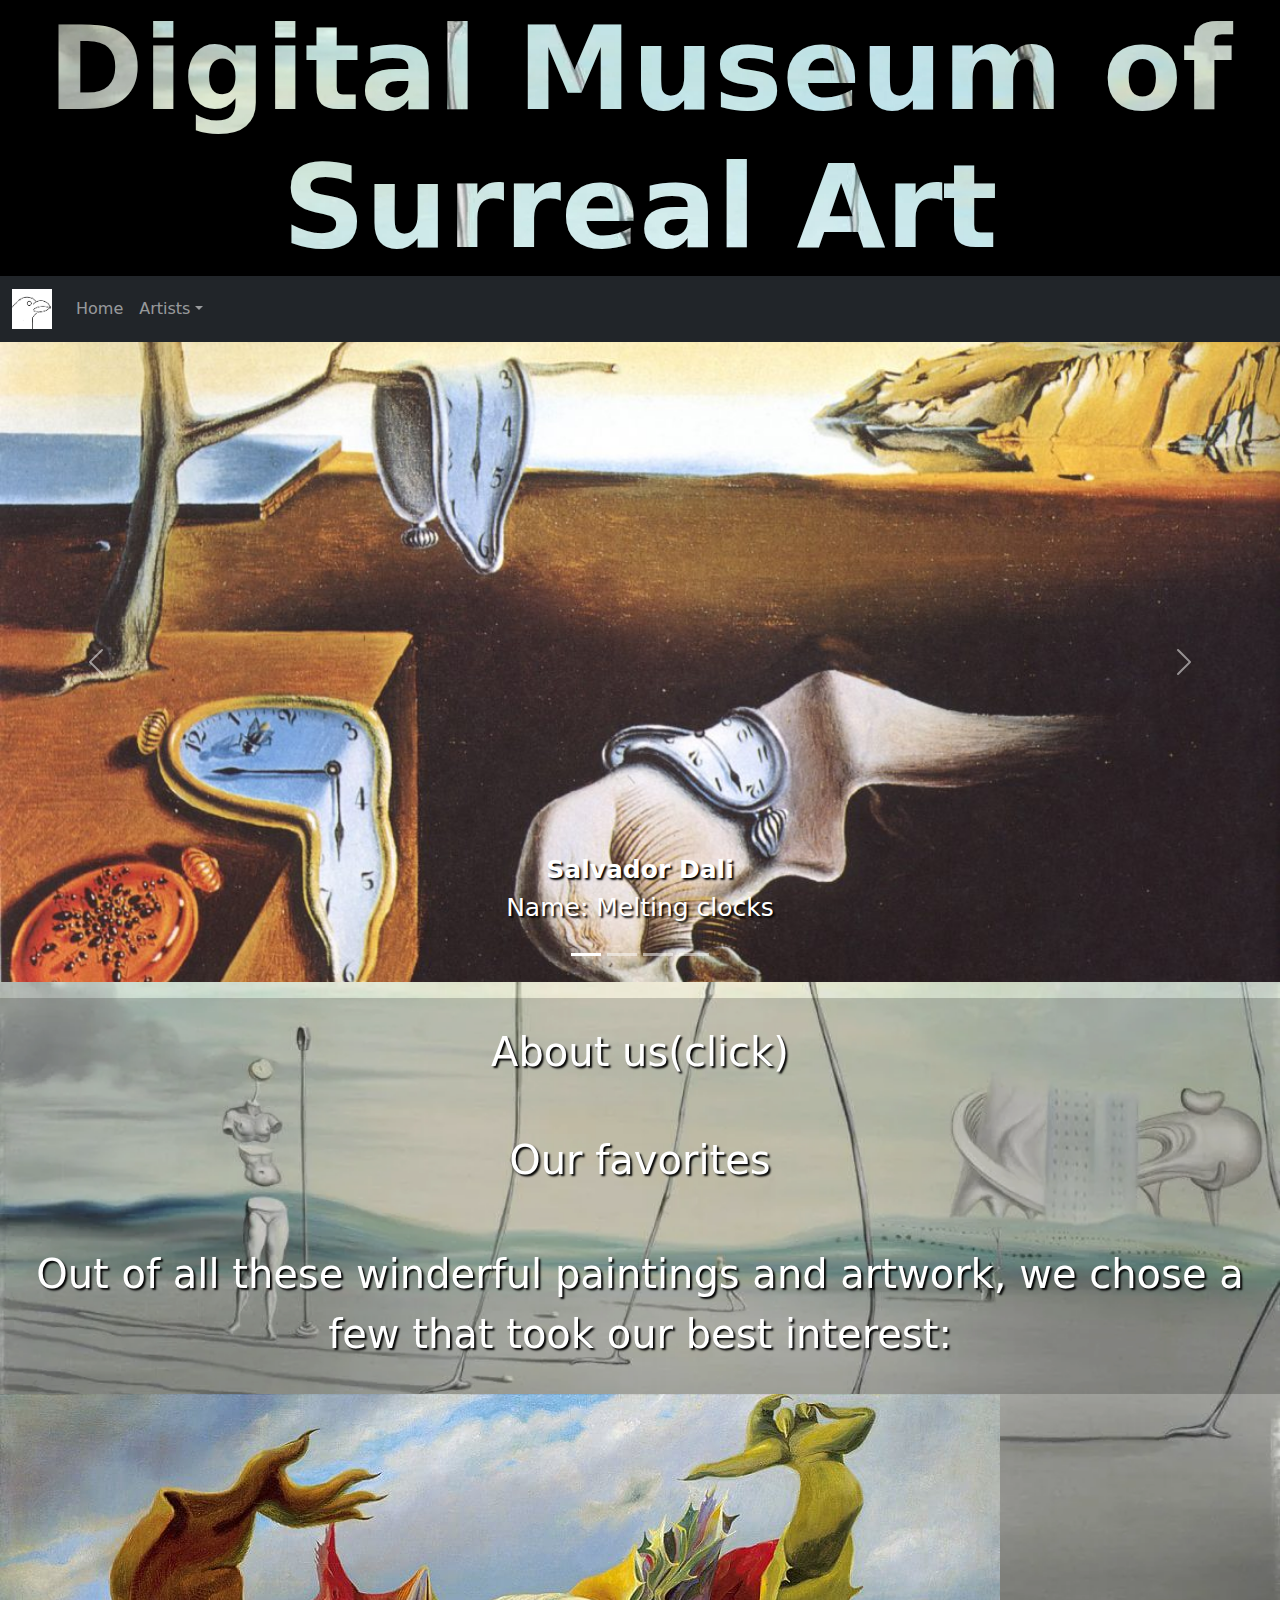
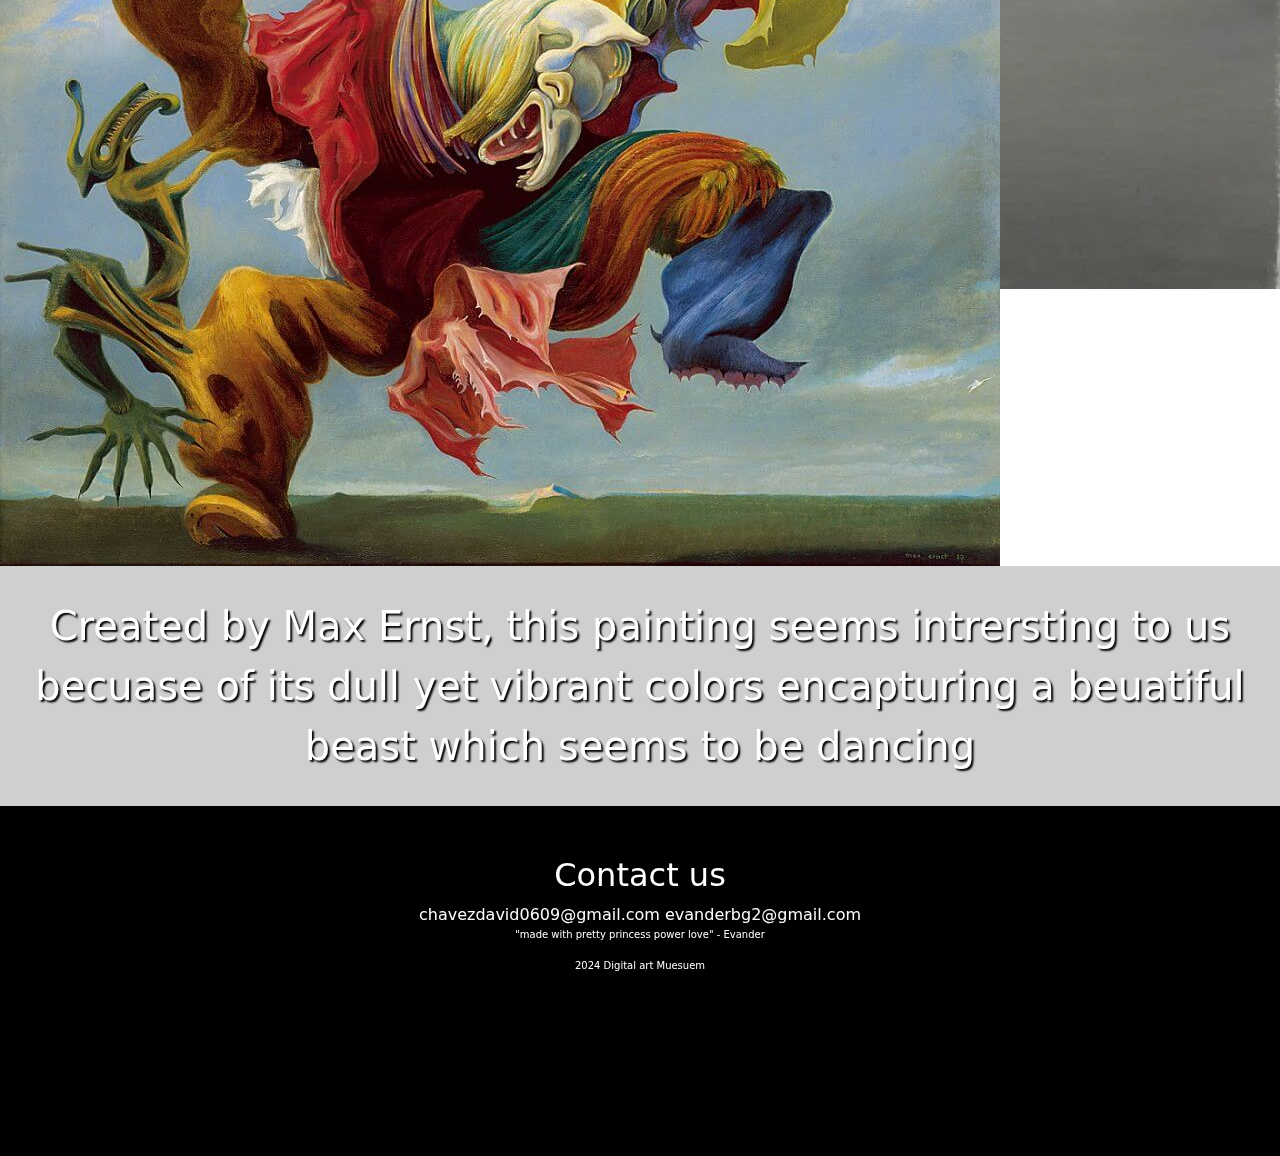
<file: index.html>
<!DOCTYPE html> 
<html> 
  
  
  <head> 
    <meta name="viewport" content="width=device-width, initial-scale=1">
	<link href="https://cdn.jsdelivr.net/npm/bootstrap@5.2.3/dist/css/bootstrap.min.css" rel="stylesheet">
	<script src="https://cdn.jsdelivr.net/npm/bootstrap@5.2.3/dist/js/bootstrap.bundle.min.js"></script>
    <link rel="stylesheet" href="style.css">
	<script src="https://ajax.googleapis.com/ajax/libs/jquery/3.7.1/jquery.min.js"></script>
	<script src="homepage.js"></script>
	<title>Home</title>
	
</head>
  
<body>

<div id="anything">
  <div class="bg"></div>
  <h1>
	<div class="intro-image-container">
	  <div class="introzoom">Digital Museum of Surreal Art</div>
	</div>
  </h1>
	<nav class="navbar navbar-expand-sm bg-dark navbar-dark">
  <div class="container-fluid">
    <a class="navbar-brand">
	  <img src="ravenlogo.jpg" alt="logo" class="logo">
	</a>
    <button class="navbar-toggler" type="button" data-bs-toggle="collapse" data-bs-target="#collapsibleNavbar">
      <span class="navbar-toggler-icon"></span>
    </button>
    <div class="collapse navbar-collapse" id="collapsibleNavbar">
      <ul class="navbar-nav">
        <li class="nav-item">
          <a class="nav-link" href="index.html">Home</a>
        </li>
        <li class="nav-item dropdown">
          <a class="nav-link dropdown-toggle" href="artists-page.html" role="button" data-bs-toggle="dropdown">Artists</a>
            <ul class="dropdown-menu">
              <li><a class="dropdown-item" href="Rene-Magritte.html">Rene Magritte</a></li>
              <li><a class="dropdown-item" href="Salvador-Dali.html">Salvador Dali</a></li>
              <li><a class="dropdown-item" href="Max-Ernst.html">Max Ernst</a></li>
		 	  <li><a class="dropdown-item" href="Michael-Malo.html">Micheal V. Malo</a></li>
			  
            </ul>
          </li>
        </ul>
      </div>
    </div>
  </nav>
<!-- Carousel -->
<div id="demo" class="carousel slide" data-bs-ride="carousel">

  <!-- Indicators/dots -->
  <div class="carousel-indicators">
    <button type="button" data-bs-target="#demo" data-bs-slide-to="0" class="active"></button>
    <button type="button" data-bs-target="#demo" data-bs-slide-to="1"></button>
    <button type="button" data-bs-target="#demo" data-bs-slide-to="2"></button>
	<button type="button" data-bs-target="#demo" data-bs-slide-to="3"></button>
	
  </div>
  
  <!-- The slideshow/carousel -->
  <div class="carousel-inner">
    <div class="carousel-item active">
      <img src="sadclocksjpg.jpg" alt="sad clocks" class="d-block">
      <div class="carousel-caption">
        <a href="Salvador-Dali.html"><b>Salvador Dali</b></a>
        <p>Name: Melting clocks</p>
      </div>
    </div>
    <div class="carousel-item">
      <img src="floatdudesjpg.jpg" alt="floating dudes" class="d-block">
      <div class="carousel-caption">
        <a href="Rene-Magritte.html"><b>Rene Magritte</b></a>
        <p>Name: Golconda</p>
      </div> 
    </div>
    <div class="carousel-item">
      <img src="colormonsterjpg.jpg" alt="color monster" class="d-block">
      <div class="carousel-caption">
        <a href="Max-Ernst.html"><b>Max ernst</b></a>
        <p>Name: The Angel of Hearth or the triumph of surrealism</p>
      </div>  
    </div>
	<div class="carousel-item ">
      <img src="windowmountain.webp" alt="window on mountian" class="d-block">
      <div class="carousel-caption">
        <a href="Michael-Malo.html"><b>Micheal Vincent Malo</b></a>
        <p>Name: The Irregularites of Discernment </p>
      </div>
    </div>
  </div>
  
  <!-- Left and right controls/icons -->
  <button class="carousel-control-prev" type="button" data-bs-target="#demo" data-bs-slide="prev">
    <span class="carousel-control-prev-icon"></span>
  </button>
  <button class="carousel-control-next" type="button" data-bs-target="#demo" data-bs-slide="next">
    <span class="carousel-control-next-icon"></span>
  </button>
</div>

<div class="container-fluid mt-3">
  <p></p>
  <p></p>
</div>

<div class="homepage-container">
  <h2 class="homepagetext about">About us(click)</h2>
  <p class="homepagetext abouttext hidden1 ">The Digital Mueseum of Surreal Art, is a webpage dedicated towards the display of promintent surreal artists. On the artists tab are our four featured artists. Clicking on a artist will take you their page and unique gallery where information about them and their art is available. Note: all of the art is credited to the artists and the artists only.</p>
  
  <h2 class="homepagetext">Our favorites</h2>
  <p class="homepagetext">Out of all these winderful paintings and artwork, we chose a few that took our best interest:</p>
</div>
<div class="img-text-container">
 
    <img src="colormonsterjpg.jpg" alt="color monster">

    <p class="homepagetext">Created by Max Ernst, this painting seems intrersting to us becuase of its dull yet vibrant colors encapturing a beuatiful beast which seems to be dancing</p>

</div>
</div>

<footer>
  <h2>Contact us</h2>
  <a href="https://mail.google.com/mail/u/0/#inbox?compose=GTvVlcSKhpqNCSSLwsrvBHDXjbRLDfpWZQdjDfkBhvnkHxrXlHKkmltGqFQJzgJBXFPLLGgnCTbrQ">chavezdavid0609@gmail.com</a>
  <a href="https://mail.google.com/mail/u/0/#inbox?compose=GTvVlcSKhpqNCSSLwsrvBHDXjbRLDfpWZQdjDfkBhvnkHxrXlHKkmltGqFQJzgJBXFPLLGgnCTbrQ">evanderbg2@gmail.com</a>
  <p>"made with pretty princess power love" - Evander</p>
  <p>2024 Digital art Muesuem</p>
</footer>

</body>
   
</html>
</file>
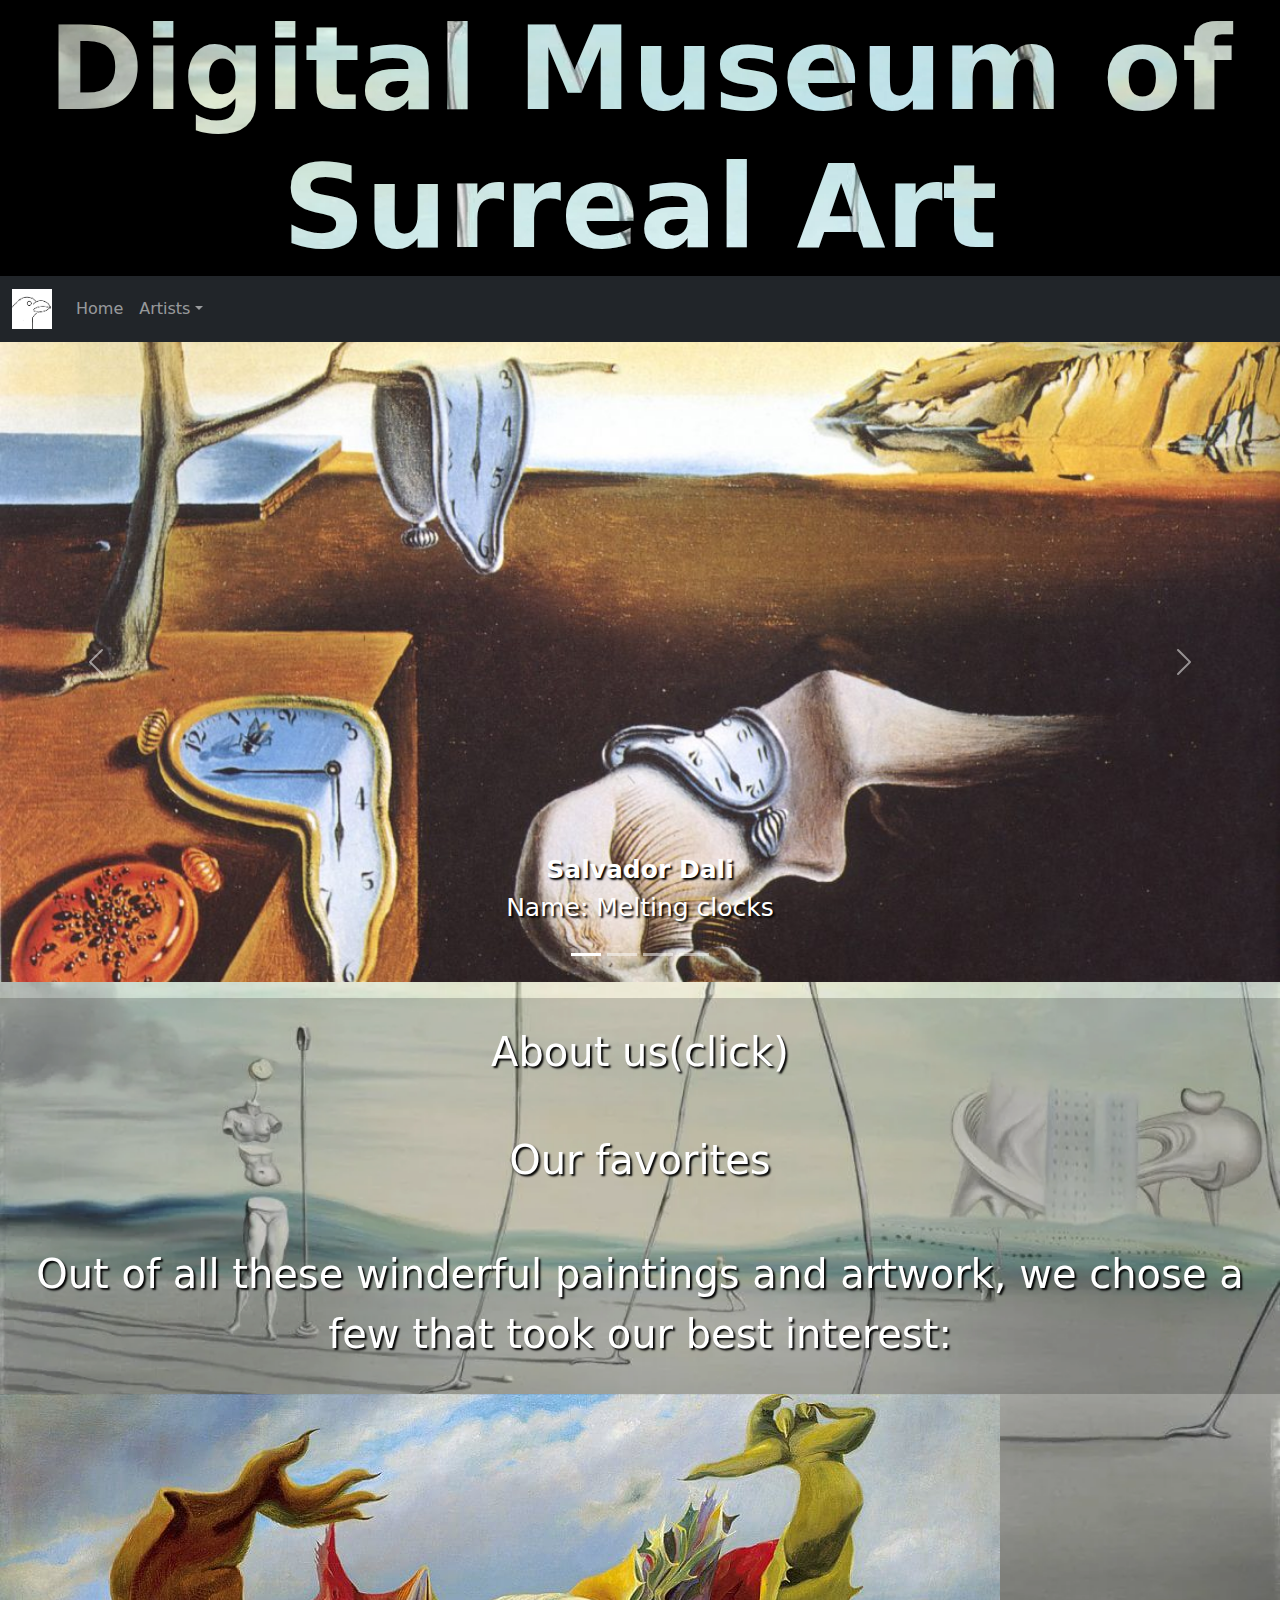
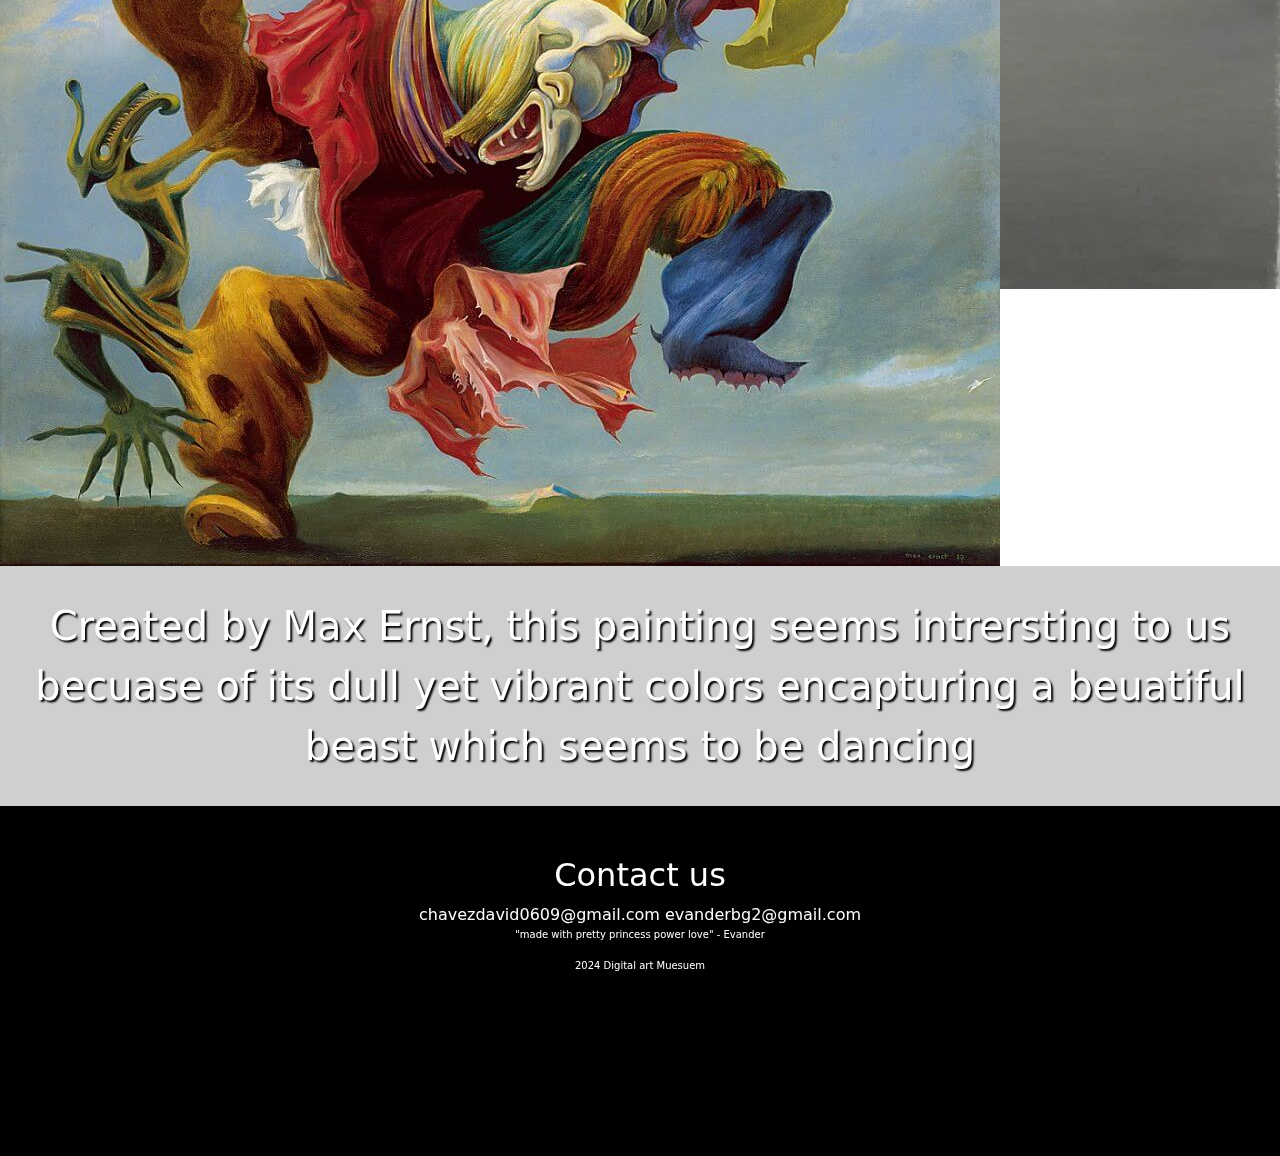
<file: homepage.html>
<!DOCTYPE html> 
<html> 
  
  
  <head> 
    <meta name="viewport" content="width=device-width, initial-scale=1">
	<link href="https://cdn.jsdelivr.net/npm/bootstrap@5.2.3/dist/css/bootstrap.min.css" rel="stylesheet">
	<script src="https://cdn.jsdelivr.net/npm/bootstrap@5.2.3/dist/js/bootstrap.bundle.min.js"></script>
    <link rel="stylesheet" href="style.css">
	<script src="https://ajax.googleapis.com/ajax/libs/jquery/3.7.1/jquery.min.js"></script>
	<script src="homepage.js"></script>
	<title>Home</title>
	
</head>
  
<body>

<div id="anything">
  <div class="bg"></div>
  <h1>
	<div class="intro-image-container">
	  <div class="introzoom">Digital Museum of Surreal Art</div>
	</div>
  </h1>
	<nav class="navbar navbar-expand-sm bg-dark navbar-dark">
  <div class="container-fluid">
    <a class="navbar-brand">
	  <img src="ravenlogo.jpg" alt="logo" class="logo">
	</a>
    <button class="navbar-toggler" type="button" data-bs-toggle="collapse" data-bs-target="#collapsibleNavbar">
      <span class="navbar-toggler-icon"></span>
    </button>
    <div class="collapse navbar-collapse" id="collapsibleNavbar">
      <ul class="navbar-nav">
        <li class="nav-item">
          <a class="nav-link" href="index.html">Home</a>
        </li>
        <li class="nav-item dropdown">
          <a class="nav-link dropdown-toggle" href="artists-page.html" role="button" data-bs-toggle="dropdown">Artists</a>
            <ul class="dropdown-menu">
              <li><a class="dropdown-item" href="Rene-Magritte.html">Rene Magritte</a></li>
              <li><a class="dropdown-item" href="Salvador-Dali.html">Salvador Dali</a></li>
              <li><a class="dropdown-item" href="Max-Ernst.html">Max Ernst</a></li>
		 	  <li><a class="dropdown-item" href="Michael-Malo.html">Micheal V. Malo</a></li>
			  
            </ul>
          </li>
        </ul>
      </div>
    </div>
  </nav>
<!-- Carousel -->
<div id="demo" class="carousel slide" data-bs-ride="carousel">

  <!-- Indicators/dots -->
  <div class="carousel-indicators">
    <button type="button" data-bs-target="#demo" data-bs-slide-to="0" class="active"></button>
    <button type="button" data-bs-target="#demo" data-bs-slide-to="1"></button>
    <button type="button" data-bs-target="#demo" data-bs-slide-to="2"></button>
	<button type="button" data-bs-target="#demo" data-bs-slide-to="3"></button>
	
  </div>
  
  <!-- The slideshow/carousel -->
  <div class="carousel-inner">
    <div class="carousel-item active">
      <img src="sadclocksjpg.jpg" alt="sad clocks" class="d-block">
      <div class="carousel-caption">
        <a href="Salvador-Dali.html"><b>Salvador Dali</b></a>
        <p>Name: Melting clocks</p>
      </div>
    </div>
    <div class="carousel-item">
      <img src="floatdudesjpg.jpg" alt="floating dudes" class="d-block">
      <div class="carousel-caption">
        <a href="Rene-Magritte.html"><b>Rene Magritte</b></a>
        <p>Name: Golconda</p>
      </div> 
    </div>
    <div class="carousel-item">
      <img src="colormonsterjpg.jpg" alt="color monster" class="d-block">
      <div class="carousel-caption">
        <a href="Max-Ernst.html"><b>Max ernst</b></a>
        <p>Name: The Angel of Hearth or the triumph of surrealism</p>
      </div>  
    </div>
	<div class="carousel-item ">
      <img src="windowmountain.webp" alt="window on mountian" class="d-block">
      <div class="carousel-caption">
        <a href="Michael-Malo.html"><b>Micheal Vincent Malo</b></a>
        <p>Name: The Irregularites of Discernment </p>
      </div>
    </div>
  </div>
  
  <!-- Left and right controls/icons -->
  <button class="carousel-control-prev" type="button" data-bs-target="#demo" data-bs-slide="prev">
    <span class="carousel-control-prev-icon"></span>
  </button>
  <button class="carousel-control-next" type="button" data-bs-target="#demo" data-bs-slide="next">
    <span class="carousel-control-next-icon"></span>
  </button>
</div>

<div class="container-fluid mt-3">
  <p></p>
  <p></p>
</div>

<div class="homepage-container">
  <h2 class="homepagetext about">About us(click)</h2>
  <p class="homepagetext abouttext hidden1 ">The Digital Mueseum of Surreal Art, is a webpage dedicated towards the display of promintent surreal artists. On the artists tab are our four featured artists. Clicking on a artist will take you their page and unique gallery where information about them and their art is available. Note: all of the art is credited to the artists and the artists only.</p>
  
  <h2 class="homepagetext">Our favorites</h2>
  <p class="homepagetext">Out of all these winderful paintings and artwork, we chose a few that took our best interest:</p>
</div>
<div class="img-text-container">
 
    <img src="colormonsterjpg.jpg" alt="color monster">

    <p class="homepagetext">Created by Max Ernst, this painting seems intrersting to us becuase of its dull yet vibrant colors encapturing a beuatiful beast which seems to be dancing</p>

</div>
</div>

<footer>
  <h2>Contact us</h2>
  <a href="https://mail.google.com/mail/u/0/#inbox?compose=GTvVlcSKhpqNCSSLwsrvBHDXjbRLDfpWZQdjDfkBhvnkHxrXlHKkmltGqFQJzgJBXFPLLGgnCTbrQ">chavezdavid0609@gmail.com</a>
  <a href="https://mail.google.com/mail/u/0/#inbox?compose=GTvVlcSKhpqNCSSLwsrvBHDXjbRLDfpWZQdjDfkBhvnkHxrXlHKkmltGqFQJzgJBXFPLLGgnCTbrQ">evanderbg2@gmail.com</a>
  <p>"made with pretty princess power love" - Evander</p>
  <p>2024 Digital art Muesuem</p>
</footer>

</body>
   
</html>
</file>
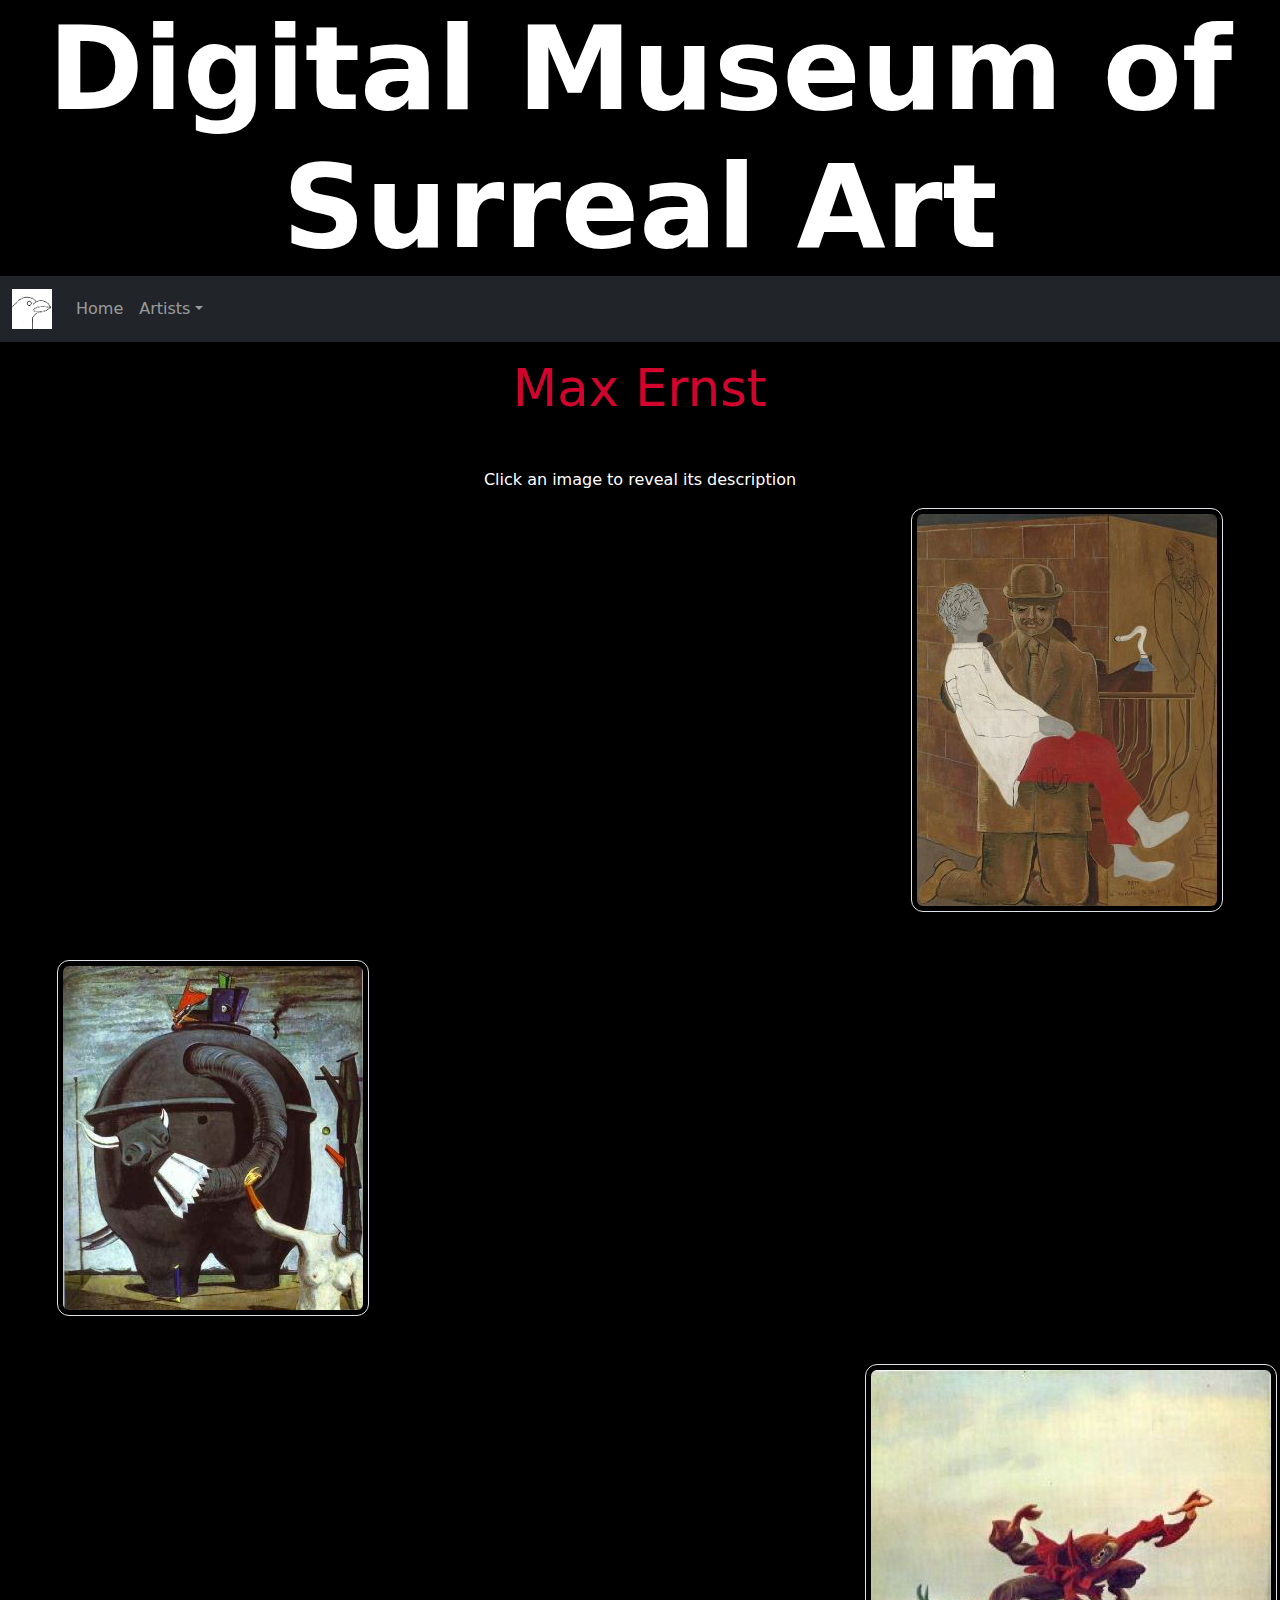
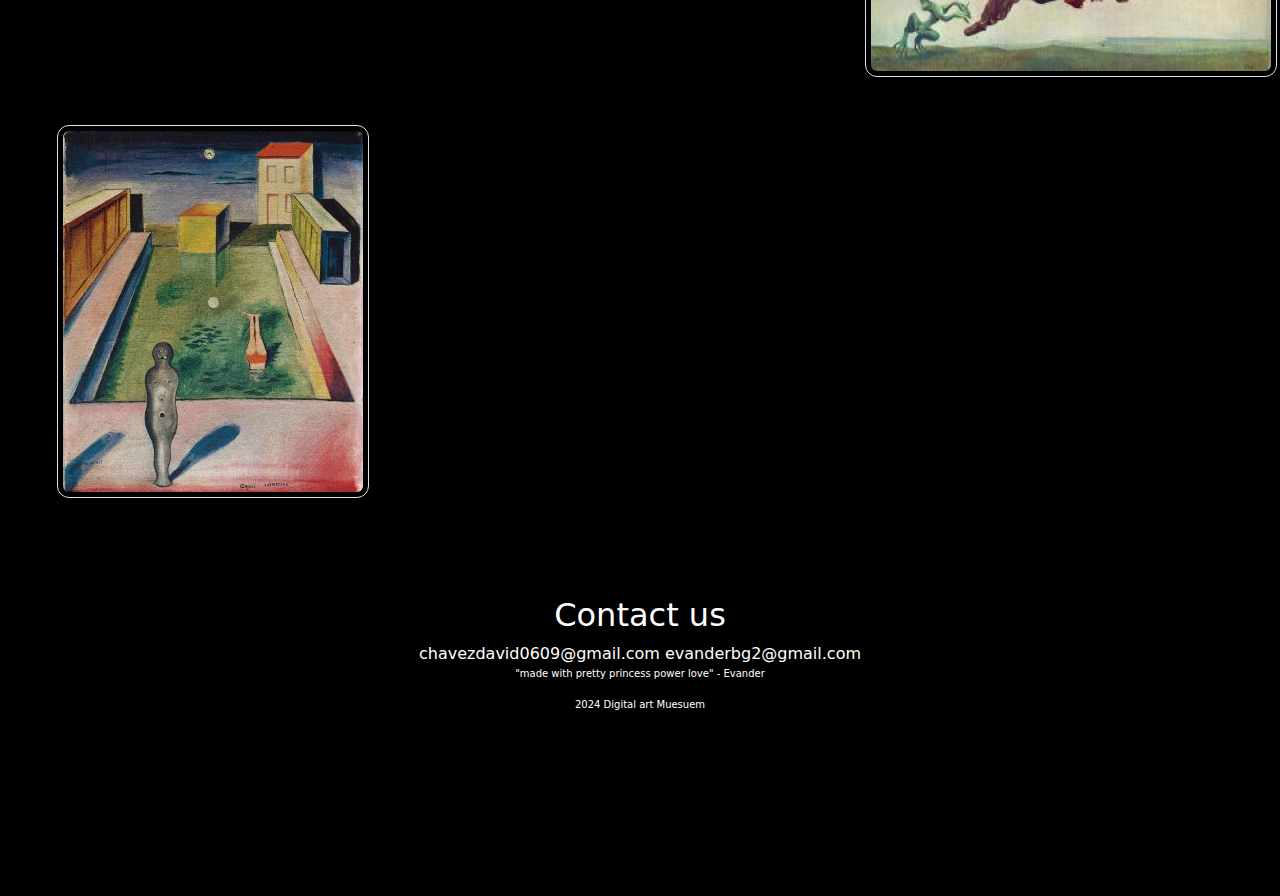
<file: Max-Ernst.html>
<!DOCTYPE html> 
<html> 
  
  
  <head> 
    <meta name="viewport" content="width=device-width, initial-scale=1">
	<link href="https://cdn.jsdelivr.net/npm/bootstrap@5.2.3/dist/css/bootstrap.min.css" rel="stylesheet">
	<script src="https://cdn.jsdelivr.net/npm/bootstrap@5.2.3/dist/js/bootstrap.bundle.min.js"></script>
    <link rel="stylesheet" href="artiststyle.css">
	<script src="https://ajax.googleapis.com/ajax/libs/jquery/3.7.1/jquery.min.js"></script>
	<script src="Max-Ernst.js"></script>
	<title>Home</title>
	
  </head>
  
  <body>
	
	
	<div class="bg"></div>
	<h1 class="homepagetext name">
	  <div class="intro-image-container">
	    <div class="mush">Digital Museum of Surreal Art</div>
	  </div>
	</h1>
	<nav class="navbar navbar-expand-sm bg-dark navbar-dark">
  <div class="container-fluid">
    <a class="navbar-brand">
	  <img src="ravenlogo.jpg" alt="logo" class="logo">
	</a>
    <button class="navbar-toggler" type="button" data-bs-toggle="collapse" data-bs-target="#collapsibleNavbar">
      <span class="navbar-toggler-icon"></span>
    </button>
    <div class="collapse navbar-collapse" id="collapsibleNavbar">
      <ul class="navbar-nav">
        <li class="nav-item">
          <a class="nav-link" href="index.html">Home</a>
        </li>
        <li class="nav-item dropdown">
          <a class="nav-link dropdown-toggle" href="artists-page.html" role="button" data-bs-toggle="dropdown">Artists</a>
          <ul class="dropdown-menu">
            <li><a class="dropdown-item" href="Rene-Magritte.html">Rene Magritte</a></li>
            <li><a class="dropdown-item" href="Salvador-Dali.html">Salvador Dali</a></li>
            <li><a class="dropdown-item" href="Max-Ernst.html">Max Ernst</a></li>
			<li><a class="dropdown-item" href="Michael-Malo.html">Micheal V. Malo</a></li>
            
		  </ul>
        </li>
      </ul>
    </div>
  </div>
</nav>
<div class="container-fluid mt-3 " id="gallery">
	<h1 class=" gool mb-5 "> Max Ernst </h1>
	<p class="homepage-text text-center">Click an image to reveal its description</p>
	<div class="row mb-5">
		
		<div class="col-sm-8"><p class="hidden info1 homepagetext">Pietà or Revolution by Night, painted by Max Ernst in 1923, symbolizes his turbulent relationship with his father. It has been part of the Tate Gallery collection since 1981.</p></div><!-- made with perplexity-->
		<div class="col-sm-4 galleryimage text-center " ><img src="hatman.jpg" class="hat border"> </div>
	</div>
	<div class="row mb-5">
		<div class="col-sm-4 galleryimage text-center  " > <img src="fat man.jpg" class="fat border"></div>
		<div class="col-sm-8 "><p class="hidden info2 homepagetext">The Elephant Celebes, painted by Max Ernst in 1921, is a renowned early Surrealist work influenced by Giorgio de Chirico's style. This iconic painting, considered Ernst's first Surrealist masterpiece, is housed at the Tate Modern in London.</p></div><!-- made with perplexity-->
		
	</div>
	<div class="row mb-5">
		<div class="col-sm-8"><p class="hidden info3 homepagetext">The painting originally titled The Angel of Hearth and Home was renamed by Max Ernst in 1938. He created this work for the Exposition Internationale du Surréalisme held at the Galerie de Beaux-Arts in Paris.</p></div><!-- made with perplexity-->
		<div class="col-sm-4 galleryimage center text-center  " > <img src="angel.jpg" class="angel border"></div>       
		
	</div>
	<div class="row mb-5">
		<div class="col-sm-4 galleryimage center text-center " > <img src="swimma.jpg" class="swimma border"></div>
		<div class="col-sm-8"><p class="hidden info4 homepagetext">Aquis Submersus, created by Max Ernst in 1919, is an early surrealistic work influenced by Italian metaphysical art. It is located at the Städel Museum in Frankfurt, Germany.</p></div> <!-- made with perplexity-->
	</div>
</div>
</body>

<footer>
  <h2>Contact us</h2>
  <a href="https://mail.google.com/mail/u/0/#inbox?compose=GTvVlcSKhpqNCSSLwsrvBHDXjbRLDfpWZQdjDfkBhvnkHxrXlHKkmltGqFQJzgJBXFPLLGgnCTbrQ">chavezdavid0609@gmail.com</a>
  <a href="https://mail.google.com/mail/u/0/#inbox?compose=GTvVlcSKhpqNCSSLwsrvBHDXjbRLDfpWZQdjDfkBhvnkHxrXlHKkmltGqFQJzgJBXFPLLGgnCTbrQ">evanderbg2@gmail.com</a>
  <p>"made with pretty princess power love" - Evander</p>
  <p>2024 Digital art Muesuem</p>
</footer>
   
</html>
</file>
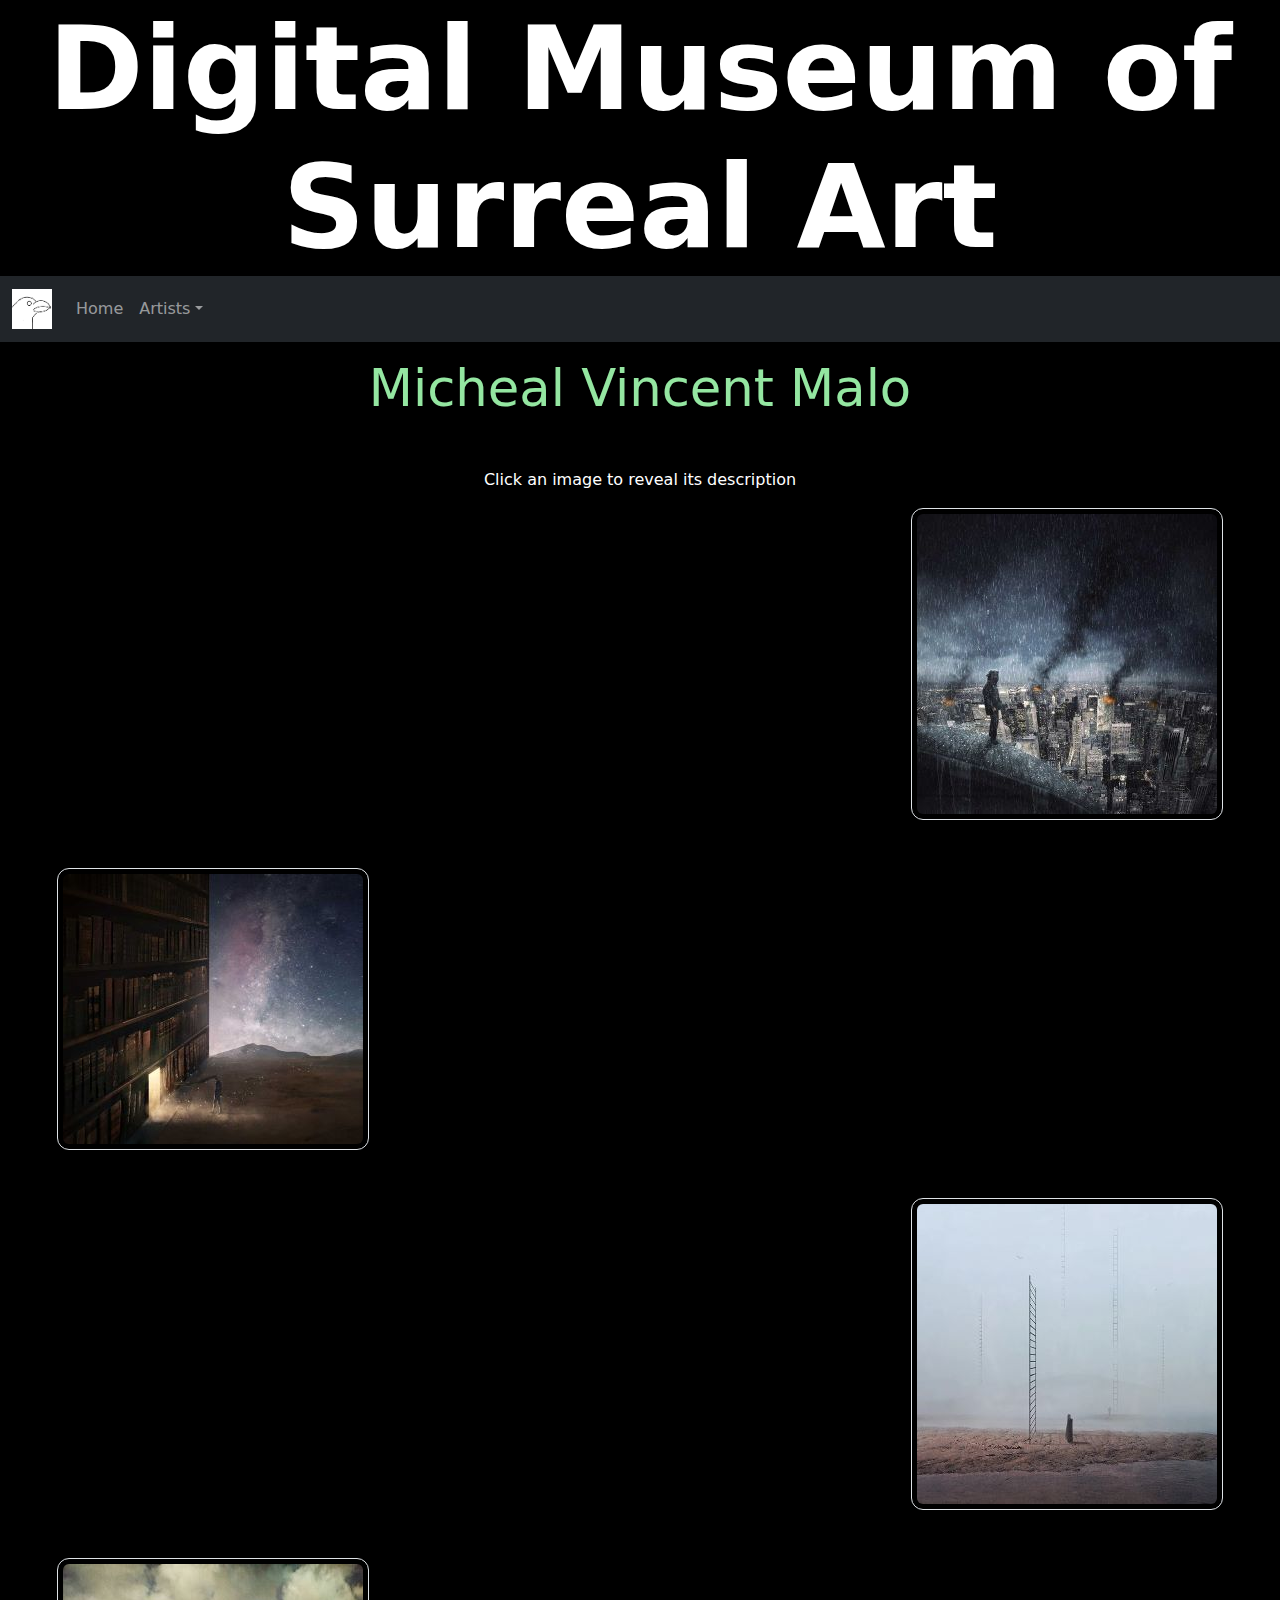
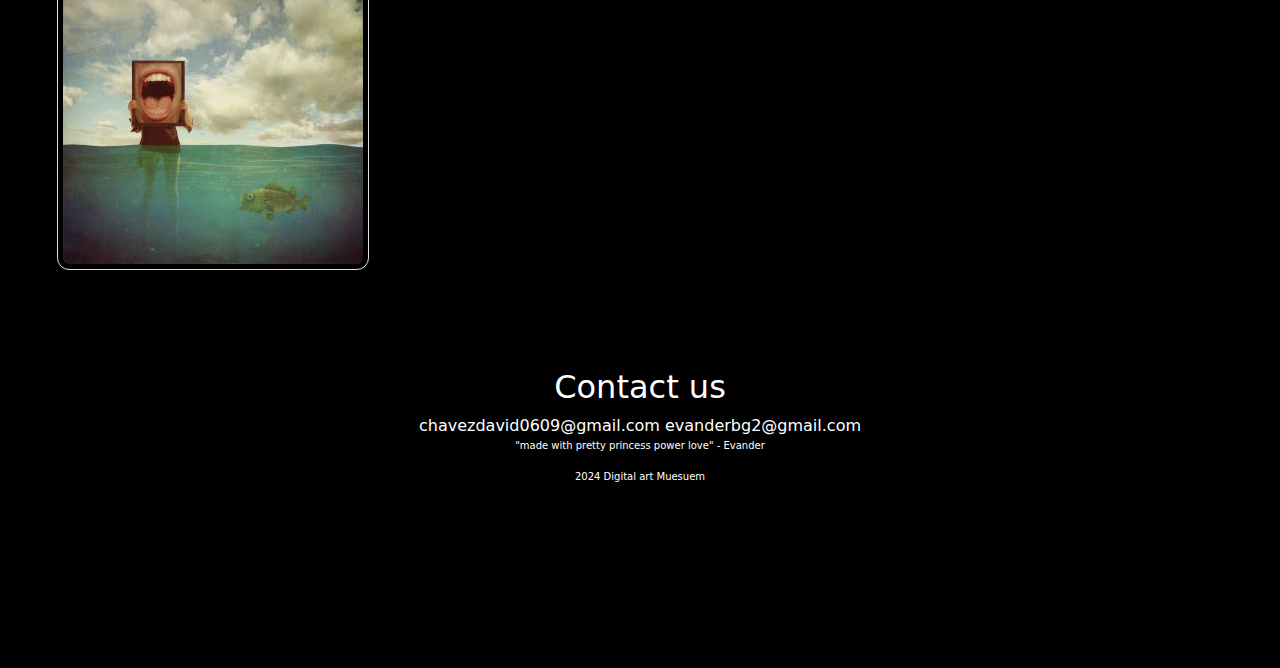
<file: Michael-Malo.html>
<!DOCTYPE html> 
<html> 
  
  
  <head> 
    <meta name="viewport" content="width=device-width, initial-scale=1">
	<link href="https://cdn.jsdelivr.net/npm/bootstrap@5.2.3/dist/css/bootstrap.min.css" rel="stylesheet">
	<script src="https://cdn.jsdelivr.net/npm/bootstrap@5.2.3/dist/js/bootstrap.bundle.min.js"></script>
    <link rel="stylesheet" href="artiststyle.css">
	<script src="https://ajax.googleapis.com/ajax/libs/jquery/3.7.1/jquery.min.js"></script>
	<script src="Michael-Malo.js"></script>
	<title>Home</title>
	
  </head>
  
  <body>
	
	
	<div class="bg"></div>
	<h1 class="homepagetext name">
	  <div class="intro-image-container">
	    <div class="mush">Digital Museum of Surreal Art</div>
	  </div>
	</h1>
	<nav class="navbar navbar-expand-sm bg-dark navbar-dark">
  <div class="container-fluid">
    <a class="navbar-brand">
	  <img src="ravenlogo.jpg" alt="logo" class="logo">
	</a>
    <button class="navbar-toggler" type="button" data-bs-toggle="collapse" data-bs-target="#collapsibleNavbar">
      <span class="navbar-toggler-icon"></span>
    </button>
    <div class="collapse navbar-collapse" id="collapsibleNavbar">
      <ul class="navbar-nav">
        <li class="nav-item">
          <a class="nav-link" href="index.html">Home</a>
        </li>
        <li class="nav-item dropdown">
          <a class="nav-link dropdown-toggle" href="artists-page.html" role="button" data-bs-toggle="dropdown">Artists</a>
          <ul class="dropdown-menu">
            <li><a class="dropdown-item" href="Rene-Magritte.html">Rene Magritte</a></li>
            <li><a class="dropdown-item" href="Salvador-Dali.html">Salvador Dali</a></li>
            <li><a class="dropdown-item" href="Max-Ernst.html">Max Ernst</a></li>
			<li><a class="dropdown-item" href="Michael-Malo.html">Micheal V. Malo</a></li>
			
		  </ul>
        </li>
      </ul>
    </div>
  </div>
</nav>
<div class="container-fluid mt-3" id="gallery">
	<h1 class="titletext mb-5 fool">Micheal Vincent Malo</h1>
	<p class="homepage-text text-center">Click an image to reveal its description</p>
	<div class="row mb-5">
		
		<div class="col-sm-8"><p class="hidden info1 homepagetext">Michael Vincent Manalo, Beyond salvation II(apx.2009-2024)the scene is to show a sense of nostalgia and from another world, it blends fantistical imagery and realism. </p></div> <!---made with perplexity ai -->
		<div class="col-sm-4 galleryimage text-center " ><img src="nightcity.jpg" class="nightcity border"> </div>
	</div>
	<div class="row mb-5">
		<div class="col-sm-4 galleryimage text-center  " > <img src="guylibary.jpg" class="libary border"></div>
		<div class="col-sm-8 "><p class="hidden info2 homepagetext">Michael Vincent Manalo, Awakened though he was not sleeping(??). this peice is another example of his signiture art style combining fantasy and surrealism. like for many of his artworks, he dgets inspiration from his own experiences, conversations, and surroundings.</p></div><!---made with perplexity ai -->
		
	</div>
	<div class="row mb-5">
		<div class="col-sm-8"><p class="hidden info3 homepagetext">Michael Vincent Manalo,The beginning of an end(??), this artppiece is to show emotional depth alongside post apocalyptic themes with nostalgic atmsosphere around surreal imagery.</div><!---made with perplexity ai -->
		<div class="col-sm-4 galleryimage center text-center" > <img src="fogdude.jpg" class="pinkcity border"></div>       
		
	</div>
	<div class="row mb-5">
		<div class="col-sm-4 galleryimage center text-center" > <img src="screamingwater.jpg" class="ocean border"></div>
		<div class="col-sm-8"><p class="hidden info4 homepagetext">Michael Vincent Manalo, A requiem for self-destruction(2011). Manalo created this painted to show feelings of tension and uncomfortability to the viewer, he wanted to show feel a sort of unseasiness that is almost quite resulted to self-destruction</p></div>
	</div>
</div>
</body>

<footer>
  <h2>Contact us</h2>
  <a href="https://mail.google.com/mail/u/0/#inbox?compose=GTvVlcSKhpqNCSSLwsrvBHDXjbRLDfpWZQdjDfkBhvnkHxrXlHKkmltGqFQJzgJBXFPLLGgnCTbrQ">chavezdavid0609@gmail.com</a>
  <a href="https://mail.google.com/mail/u/0/#inbox?compose=GTvVlcSKhpqNCSSLwsrvBHDXjbRLDfpWZQdjDfkBhvnkHxrXlHKkmltGqFQJzgJBXFPLLGgnCTbrQ">evanderbg2@gmail.com</a>
  <p>"made with pretty princess power love" - Evander</p>
  <p>2024 Digital art Muesuem</p>
</footer>
   
</html>
</file>
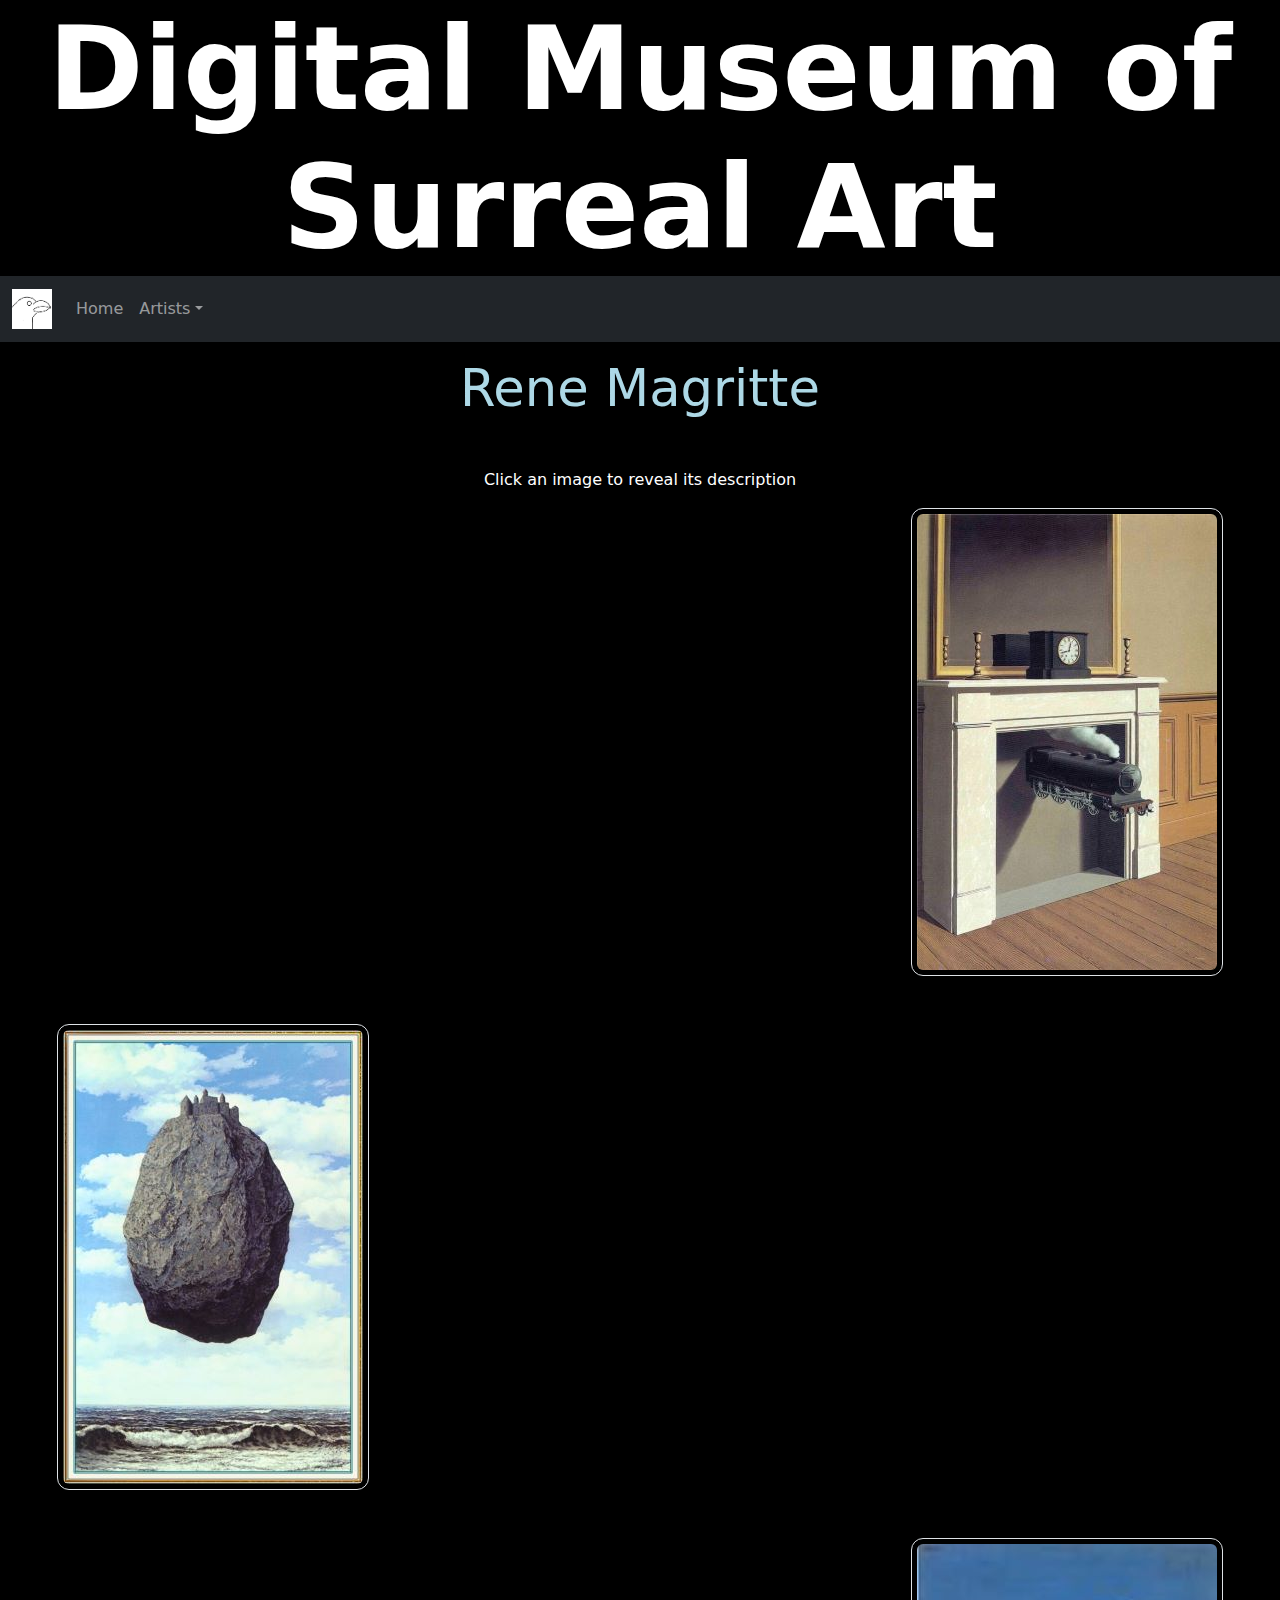
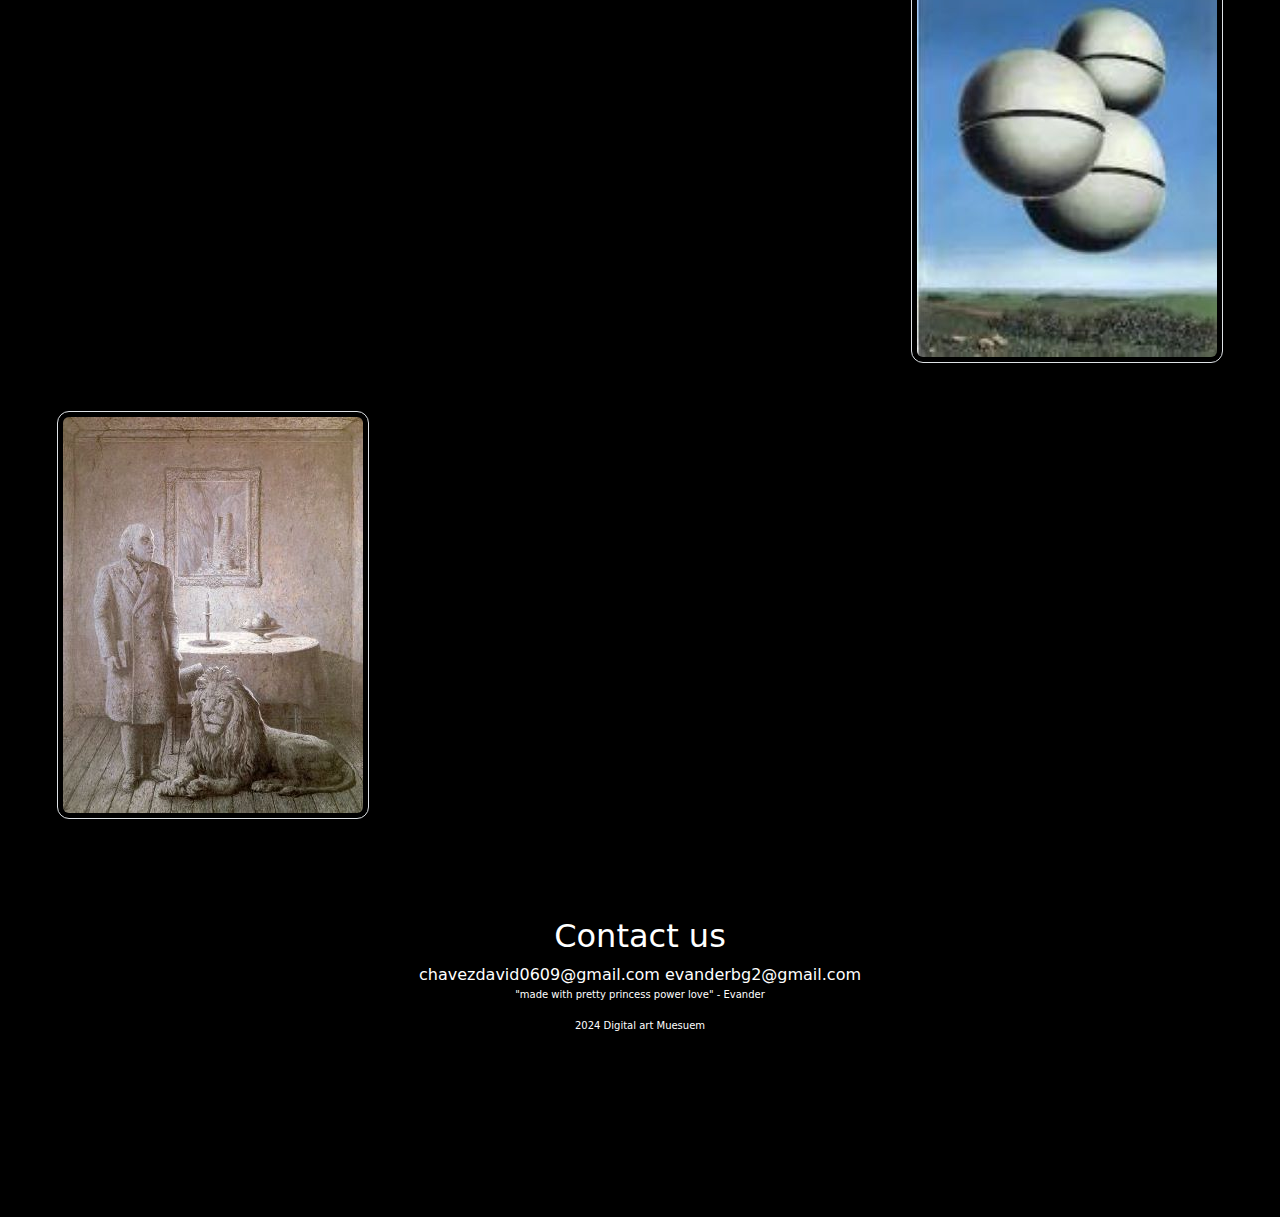
<file: Rene-Magritte.html>
<!DOCTYPE html> 
<html> 
  
  
  <head> 
    <meta name="viewport" content="width=device-width, initial-scale=1">
	<link href="https://cdn.jsdelivr.net/npm/bootstrap@5.2.3/dist/css/bootstrap.min.css" rel="stylesheet">
	<script src="https://cdn.jsdelivr.net/npm/bootstrap@5.2.3/dist/js/bootstrap.bundle.min.js"></script>
    <link rel="stylesheet" href="artiststyle.css">
	<script src="https://ajax.googleapis.com/ajax/libs/jquery/3.7.1/jquery.min.js"></script>
	<script src="Rene-Magritte.js"></script>
	<title>Home</title>
	
  </head>
  
  <body>
	
	
	<div class="bg"></div>
	<h1 class="homepagetext name">
	  <div class="intro-image-container">
	    <div class="mush">Digital Museum of Surreal Art</div>
	  </div>
	</h1>
	<nav class="navbar navbar-expand-sm bg-dark navbar-dark">
  <div class="container-fluid">
    <a class="navbar-brand">
	  <img src="ravenlogo.jpg" alt="logo" class="logo">
	</a>
    <button class="navbar-toggler" type="button" data-bs-toggle="collapse" data-bs-target="#collapsibleNavbar">
      <span class="navbar-toggler-icon"></span>
    </button>
    <div class="collapse navbar-collapse" id="collapsibleNavbar">
      <ul class="navbar-nav">
        <li class="nav-item">
          <a class="nav-link" href="index.html">Home</a>
        </li>
        <li class="nav-item dropdown">
          <a class="nav-link dropdown-toggle" href="artists-page.html" role="button" data-bs-toggle="dropdown">Artists</a>
          <ul class="dropdown-menu">
            <li><a class="dropdown-item" href="Rene-Magritte.html">Rene Magritte</a></li>
            <li><a class="dropdown-item" href="Salvador-Dali.html">Salvador Dali</a></li>
            <li><a class="dropdown-item" href="Max-Ernst.html">Max Ernst</a></li>
			<li><a class="dropdown-item" href="Michael-Malo.html">Micheal V. Malo</a></li>
            
		  </ul>
        </li>
      </ul>
    </div>
  </div>
</nav>
<div class="container-fluid mt-3" id="gallery">
	<h1 class=" tool mb-5 ">Rene Magritte </h1>
	<p class="homepage-text text-center">Click an image to reveal its description</p>
	<div class="row mb-5">
		
		<div class="col-sm-8"><p class="hidden info1 homepagetext">Time Transfixed, a 1938 oil painting by René Magritte, is part of the Art Institute of Chicago's collection, typically displayed in the Modern Wing. Currently, it is not available for viewing.</p></div><!-- made with perplexity-->
		<div class="col-sm-4 galleryimage text-center " ><img src="train.jpg" class="train border"> </div>
	</div>
	<div class="row mb-5">
		<div class="col-sm-4 galleryimage text-center  " > <img src="rock.jpg" class="rock border"></div>
		<div class="col-sm-8 "><p class="hidden info2 homepagetext">The Castle of the Pyrenees, an oil painting by René Magritte, was completed in 1959. It features a large rock topped by a castle floating above a sea. Commissioned by Magritte's friend Harry Torczyner, the painting reflects the theme chosen by Torczyner.</p></div><!-- made with perplexity-->
		
	</div>
	<div class="row mb-5">
		<div class="col-sm-8"><p class="hidden info3 homepagetext">The Voice of Space is an oil painting by René Magritte, completed in 1931, with four versions existing. The most famous is in the Peggy Guggenheim Collection at the Solomon R. Guggenheim Foundation in Venice, while another version is displayed at the Albright-Knox Art Gallery in Buffalo, New York.</div><!-- made with perplexity-->
		<div class="col-sm-4 galleryimage center text-center  " > <img src="ball.jpg" class="ball border"></div>       
		
	</div>
	<div class="row mb-5">
		<div class="col-sm-4 galleryimage center text-center " > <img src="sneak.jpg" class="sneak border"></div>
		<div class="col-sm-8"><p class="hidden info4 homepagetext">Memory of a Voyage, created by René Magritte in 1955, presents a surreal landscape that explores themes of memory and the passage of time. The painting transforms familiar elements into lifeless forms, reflecting Magritte's fascination with how memories can become fixed and monumental.</p></div><!-- made with perplexity-->
	</div>
</div>
</body>

<footer>
  <h2>Contact us</h2>
  <a href="https://mail.google.com/mail/u/0/#inbox?compose=GTvVlcSKhpqNCSSLwsrvBHDXjbRLDfpWZQdjDfkBhvnkHxrXlHKkmltGqFQJzgJBXFPLLGgnCTbrQ">chavezdavid0609@gmail.com</a>
  <a href="https://mail.google.com/mail/u/0/#inbox?compose=GTvVlcSKhpqNCSSLwsrvBHDXjbRLDfpWZQdjDfkBhvnkHxrXlHKkmltGqFQJzgJBXFPLLGgnCTbrQ">evanderbg2@gmail.com</a>
  <p>"made with pretty princess power love" - Evander</p>
  <p>2024 Digital art Muesuem</p>
</footer>
   
</html>
</file>
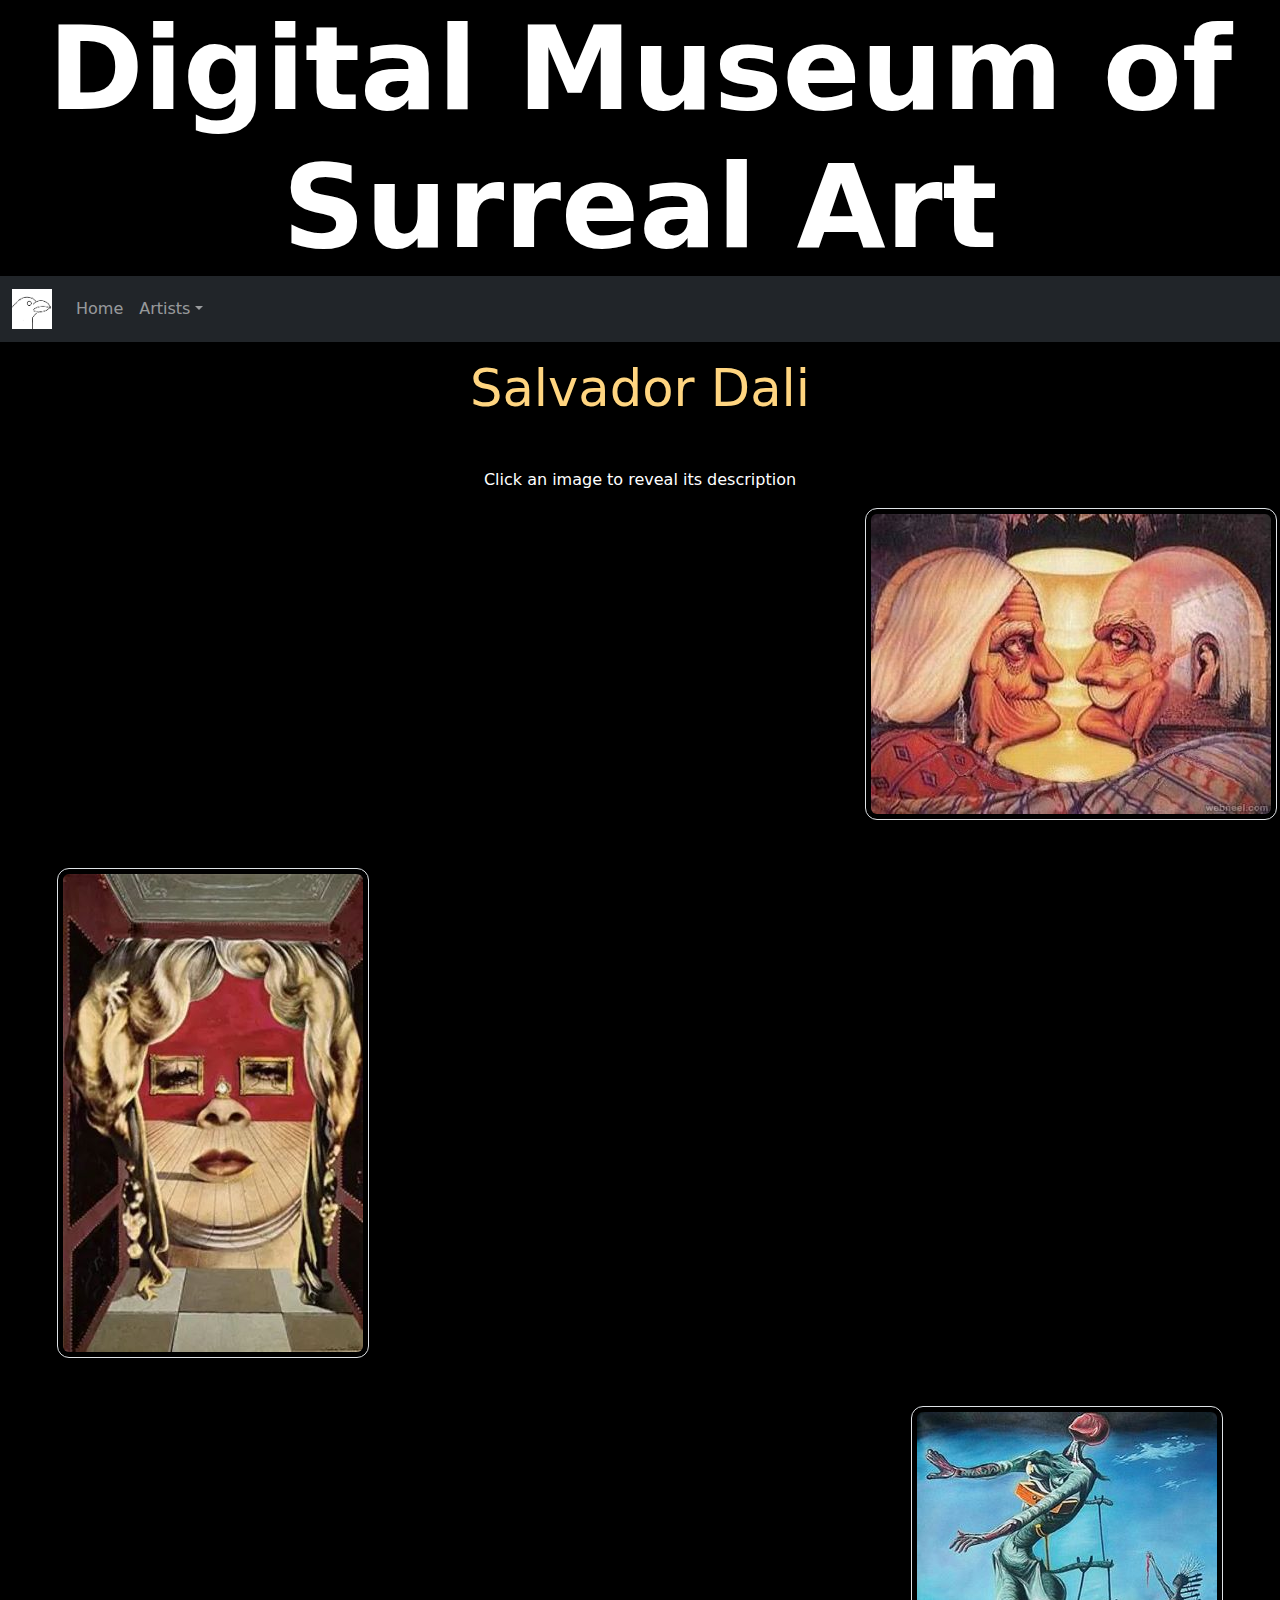
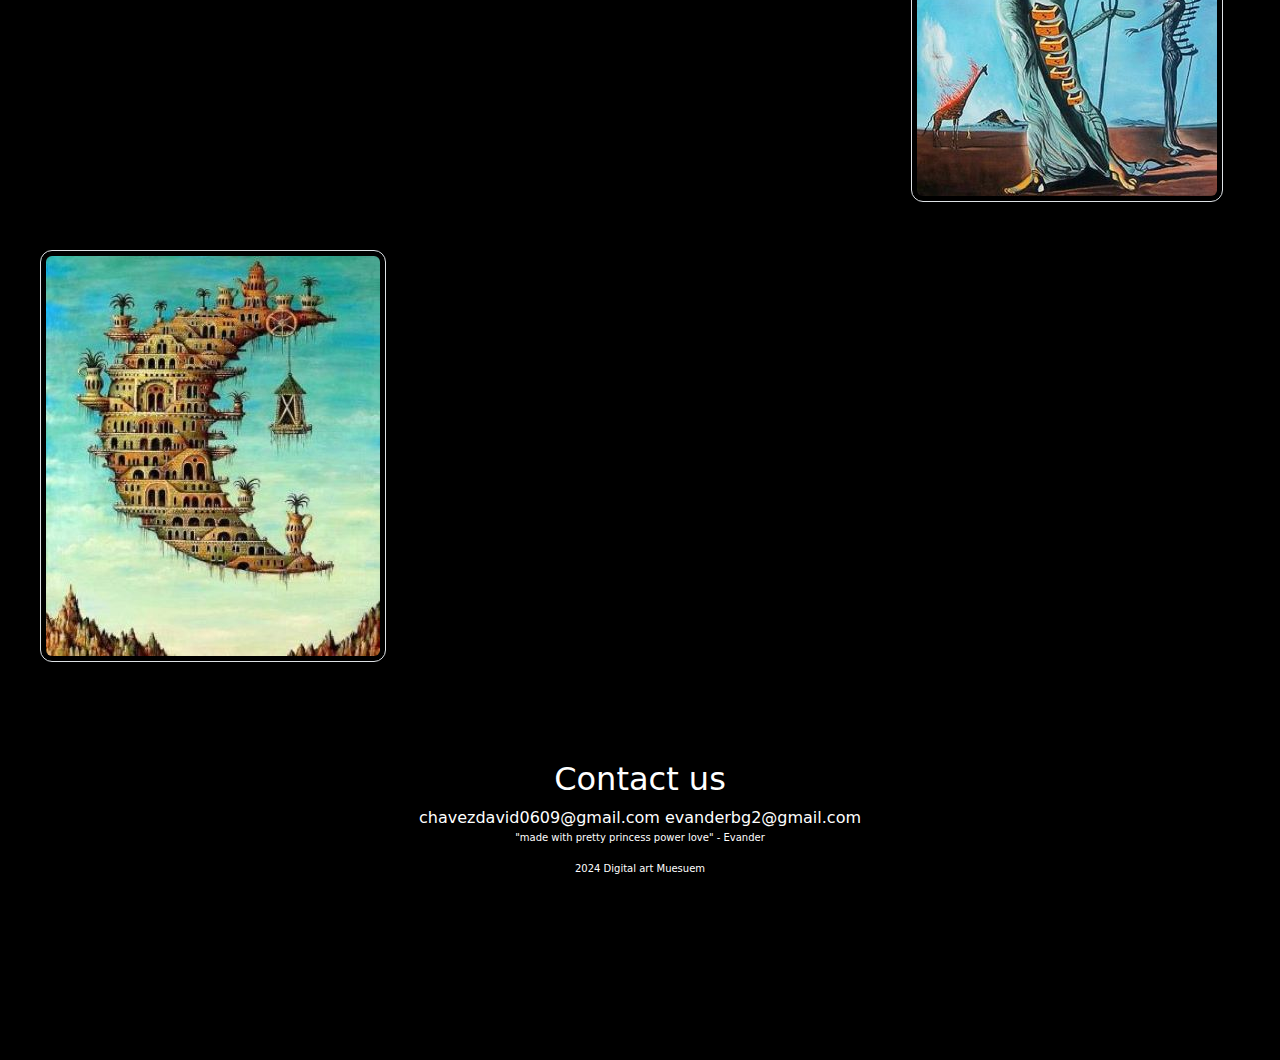
<file: Salvador-Dali.html>
<!DOCTYPE html> 
<html> 
  
  
  <head> 
    <meta name="viewport" content="width=device-width, initial-scale=1">
	<link href="https://cdn.jsdelivr.net/npm/bootstrap@5.2.3/dist/css/bootstrap.min.css" rel="stylesheet">
	<script src="https://cdn.jsdelivr.net/npm/bootstrap@5.2.3/dist/js/bootstrap.bundle.min.js"></script>
    <link rel="stylesheet" href="artiststyle.css">
	<script src="https://ajax.googleapis.com/ajax/libs/jquery/3.7.1/jquery.min.js"></script>
	<script src="Salvador-Dali.js"></script>
	<title>Home</title>
	
  </head>
  
  <body>
    	
	
	<div class="bg"></div>
	<h1 class="homepagetext name">
	  <div class="intro-image-container">
	    <div class="mush">Digital Museum of Surreal Art</div>
	  </div>
	</h1>
	<nav class="navbar navbar-expand-sm bg-dark navbar-dark">
      <div class="container-fluid">
        <a class="navbar-brand">
	      <img src="ravenlogo.jpg" alt="logo" class="logo">
	    </a>
        <button class="navbar-toggler" type="button" data-bs-toggle="collapse" data-bs-target="#collapsibleNavbar">
          <span class="navbar-toggler-icon"></span>
        </button>
        <div class="collapse navbar-collapse" id="collapsibleNavbar">
          <ul class="navbar-nav">
            <li class="nav-item">
              <a class="nav-link" href="index.html">Home</a>
            </li>
            <li class="nav-item dropdown">
              <a class="nav-link dropdown-toggle" href="artists-page.html" role="button" data-bs-toggle="dropdown">Artists</a>
              <ul class="dropdown-menu">
                <li><a class="dropdown-item" href="Rene-Magritte.html">Rene Magritte</a></li>
                <li><a class="dropdown-item" href="Salvador-Dali.html">Salvador Dali</a></li>
                <li><a class="dropdown-item" href="Max-Ernst.html">Max Ernst</a></li>
			    <li><a class="dropdown-item" href="Michael-Malo.html">Micheal V. Malo</a></li>
                
		      </ul>
            </li>
          </ul>
        </div>
      </div>
    </nav>
   
<div class="container-fluid mt-3" id="gallery">
	<h1 class="pool mb-5">Salvador Dali</h1>
	<p class="homepage-text text-center">Click an image to reveal its description</p>
	<div class="row mb-5">
		
		<div class="col-sm-8"><p class="hidden info1 homepagetext">Old Couple or Musician, Salvador Dalí (1930). depending on how the viewer looks at the piece, either a old couple (woman on the left man on the right) or a musician is visible.</p></div>
		<div class="col-sm-4 galleryimage text-center " ><img src="oldpeople.jpg" class="old border"> </div>
	  </div>
   	  <div class="row mb-5">
		<div class="col-sm-4 galleryimage text-center  " > <img src="woman.jpg" class="bigblue border"></div>
		<div class="col-sm-8 "><p class="hidden info2 homepagetext">Salvador Dali, The Face of Mae West(1936). The painting depicts an entrance to a room filled with bits of furniture, forming an illusion of a woman’s face. The womans face belongs to the subject of Dali's life long obsession american actress Mae West. In 1935 Dali used a photograph of Mae West to create the piece displayed here.</p></div>
		
	  </div>
	  <div class="row mb-5">
		<div class="col-sm-8"><p class="hidden info3 homepagetext">The Burning Giraffe Salvador Dalí(1937). Dali beliveied the giraffe to be a foreboding of war. He described it as the "masculine cosmic apocalyptic monster"</div>
		<div class="col-sm-4 galleryimage center text-center" > <img src="bigblue.jpg" class="woman border"></div>       
		
	  </div>
	  <div class="row mb-5">
		<div class="col-sm-4 galleryimage center text-center" > <img src="moon.jpg" class="moon border"></div>
		<div class="col-sm-8"><p class="hidden info4 homepagetext">living on the moon, Salvador Dalí (1929). Dali once said that he would ike to live on the crescent moon, which may have been his motivation for this art piece.</p></div>
	</div>
</div>

<footer>
  <h2>Contact us</h2>
  <a href="https://mail.google.com/mail/u/0/#inbox?compose=GTvVlcSKhpqNCSSLwsrvBHDXjbRLDfpWZQdjDfkBhvnkHxrXlHKkmltGqFQJzgJBXFPLLGgnCTbrQ">chavezdavid0609@gmail.com</a>
  <a href="https://mail.google.com/mail/u/0/#inbox?compose=GTvVlcSKhpqNCSSLwsrvBHDXjbRLDfpWZQdjDfkBhvnkHxrXlHKkmltGqFQJzgJBXFPLLGgnCTbrQ">evanderbg2@gmail.com</a>
  <p>"made with pretty princess power love" - Evander</p>
  <p>2024 Digital art Muesuem</p>
</footer>

</body>
   
</html>
</file>
<file: style.css>
body{
	
  background-image: url("tallrhino.webp");
  background-repeat: no-repeat;
  background-size: cover;
  background-position: center;
  background-attachment: fixed;

}


.homepagetext{
	color:white;
	text-align:center;
	color: white;
	text-shadow: 2px 2px 2px black;
    font-size:40px;
	margin:0;
	padding:30px;
	background-color: #00000030
	
}
.logo{
	height:40px;
	width:40px;
}
.container-fluid{
	color: white;
}



.intro-image-container {
  background-image: url("");
  background-size: cover;
  position: relative;
}

.intro-image-container {
  position: relative;
}

.introzoom {
  background-color: black;
  color: white;
  font-size: 9vw; 
  font-weight: bold;
  margin: 0 auto;
  padding: 0;
  text-align: center;
  mix-blend-mode: multiply;

}


.hidden{
	display:none;
}

.hidden1{
	display:none;
}


#gallery{
	width:40%;
	
}
.blue{
	height:768;
	width:600;
}
	

.d-block{
	width:100%;
	height:50vw; 
	margin:auto; 
	object-fit: cover;


}

.carousel-caption{
	font-size:25px;
	text-shadow: 2px 2px 2px black;
	
	a {
		text-decoration:none;
		color:white;
	}
}

h1{
	margin:0;
}

footer {
  background-color: black;
  padding: 50px;
  text-align: center;
  color: white;
  height: 350px;
  
  p{
	  font-size:10px;
  }
 
  a{
	  text-decoration:none;
	  color:white;
  }  
}

.img-text-container{
	content: "";
	display: table;
	clear: both;
	
	img{
		float:left;
		max-width:100%;
	}
	p{
		float:left
	}
}
</file>
<file: artiststyle.css>
body{
	
	
	background-color:black;
 

}
.homepage-container {
  position: relative;
  font-family: Arial;
}


.homepagetext{
	color:white;
	text-align:center;
	color: white;
    font-size:25px;
	margin:0;
}
.titletext{
	color:white;
	text-align:center;
	color: white;
    font-size:4vw;
	margin:0;
	margin-bottom:20px;
}
.logo{
	height:40px;
	width:40px;
}
.container-fluid{
	color: white;
}



.mush {
 
  color: white;
  font-size: 9vw; 
  font-weight: bold;
  margin: 0 auto;
  padding: 0;
  text-align: center;


}


.hidden{
	display:none;
}

.border{
	border: 2px solid white;
  border-radius: 12px;
  padding: 5px;
}

.tool{
	color:#ADD8E6;
	text-align:center;
	
    font-size:4vw;
	margin:0;
	margin-bottom:20px;
}

.pool{
	color:#FFD580;
	text-align:center;
	
    font-size:4vw;
	margin:0;
	margin-bottom:20px;
}

.gool{
	color:#D2042D;
	text-align:center;
	
    font-size:4vw;
	margin:0;
	margin-bottom:20px;
}
	
.fool{
	color:#94E6A1;
	text-align:center;
	
    font-size:4vw;
	margin:0;
	margin-bottom:20px;
}

footer {
  background-color: black;
  padding: 50px;
  text-align: center;
  color: white;
  height: 350px;
  
  p{
	  font-size:10px;
  }
 
  a{
	  text-decoration:none;
	  color:white;
  }  
}
</file>
